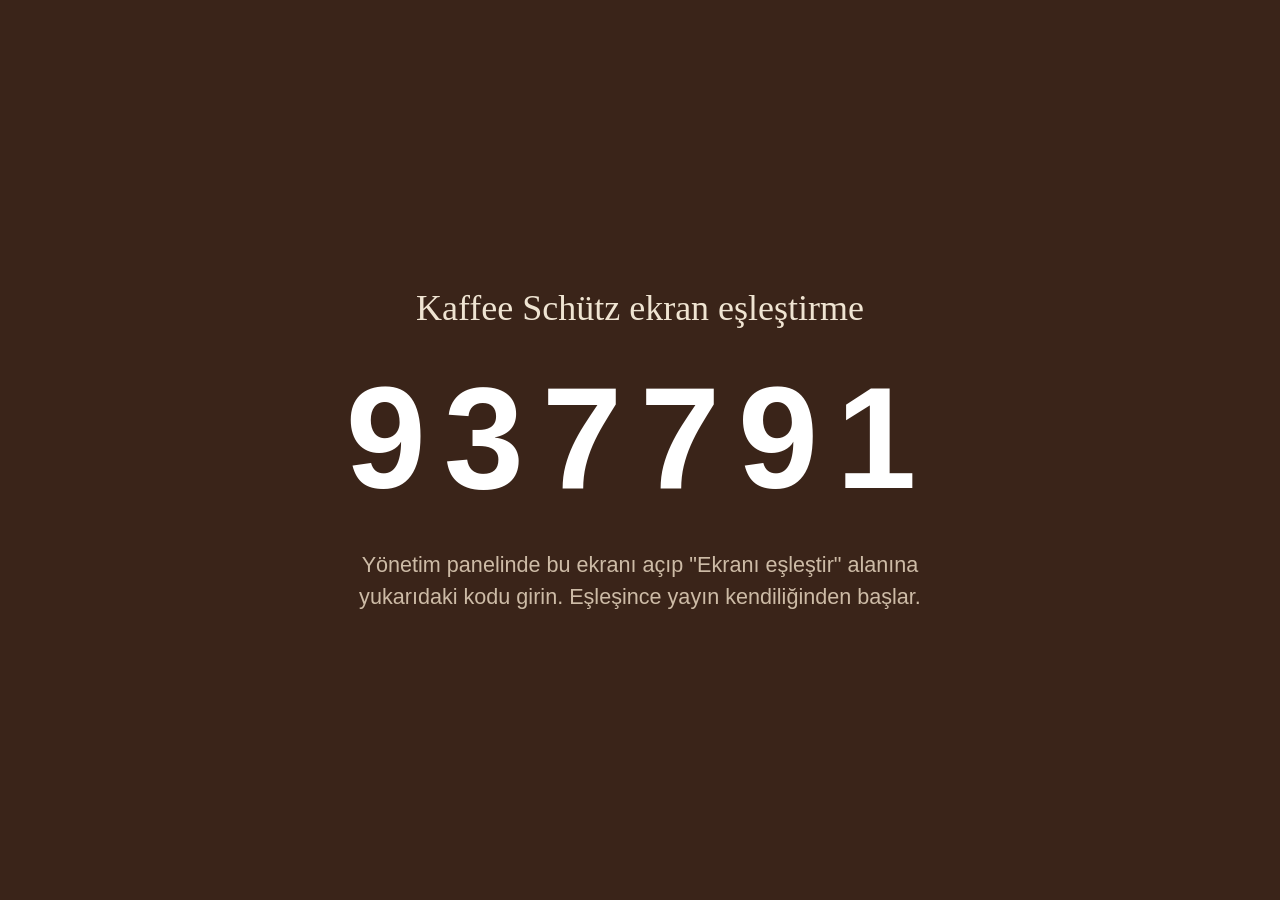
<file: player/index.html>
<!DOCTYPE html>
<html lang="tr">
<head>
<meta charset="utf-8">
<meta name="viewport" content="width=device-width,initial-scale=1">
<title>Kaffee Schütz Player</title>
<style>
  html,body{margin:0;padding:0;width:100%;height:100%;background:#000;overflow:hidden;cursor:none;font-family:sans-serif}
  .layer{position:absolute;top:0;left:0;width:100%;height:100%;opacity:0;transition:opacity .8s ease}
  .layer.on{opacity:1}
  .layer img,.layer video{width:100%;height:100%;object-fit:contain;display:block;background:#000}
  body.cover .layer img,body.cover .layer video{object-fit:cover}
  #msg{position:absolute;left:0;right:0;top:40%;text-align:center;color:#c8a46a;font-size:3vmin;display:none}
  #stage{position:absolute;top:0;left:0;width:100%;height:100%;overflow:hidden}
  body.r90 #stage{width:100vh;height:100vw;transform-origin:top left;transform:rotate(90deg) translateY(-100%)}
  body.r270 #stage{width:100vh;height:100vw;transform-origin:top left;transform:rotate(270deg) translateX(-100%)}
  #setup{position:absolute;top:0;left:0;width:100%;height:100%;display:none;align-items:center;justify-content:center;flex-direction:column;color:#efe4d2;background:#3a2419;text-align:center;font-family:Georgia,serif}
  #setup .t{font-size:4vmin;margin-bottom:3vmin}
  #setup .c{font-size:16vmin;letter-spacing:2vmin;color:#fff;font-family:sans-serif;font-weight:700}
  #setup .h{font-size:2.4vmin;color:#cdbba6;margin-top:3vmin;max-width:70vmin;font-family:sans-serif;line-height:1.5}
  #dbg{position:absolute;right:1vmin;bottom:1vmin;color:#666;font-size:1.4vmin;display:none}
</style>
</head>
<body>
<div id="stage">
<div id="a" class="layer"></div>
<div id="b" class="layer"></div>
<div id="msg"></div>
<div id="setup">
  <div class="t">Kaffee Schütz ekran eşleştirme</div>
  <div class="c" id="pairCode">······</div>
  <div class="h">Yönetim panelinde bu ekranı açıp "Ekranı eşleştir" alanına yukarıdaki kodu girin. Eşleşince yayın kendiliğinden başlar.</div>
</div>
</div>
<div id="dbg"></div>
<script>
(function(){
  var VERSION = '1.3.0';
  var SB_URL = 'https://qeawswbursiypqovychg.supabase.co';
  var SB_KEY = 'eyJhbGciOiJIUzI1NiIsInR5cCI6IkpXVCJ9.eyJpc3MiOiJzdXBhYmFzZSIsInJlZiI6InFlYXdzd2J1cnNpeXBxb3Z5Y2hnIiwicm9sZSI6ImFub24iLCJpYXQiOjE3OTQzOTU4MzgsImV4cCI6MjEwOTk3MTgzOH0.Q_IHiGWSrqM_eOaSaEBUlQLmN-E4ddBKiSKTceOPL2Q';
  var POLL_MS = 60000;

  function qs(k){ var m = new RegExp('[?&]'+k+'=([^&]*)').exec(location.search); return m ? decodeURIComponent(m[1]) : null; }
  function store(k,v){ try{ if(v===undefined) return localStorage.getItem(k); localStorage.setItem(k,v);}catch(e){ return null; } }

  var PREVIEW = !!qs('preview');   // önizleme: ekranı çevrimiçi göstermez, kodu kaydetmez
  var code = qs('code') || store('sig_code');
  if (qs('code') && !PREVIEW) store('sig_code', qs('code'));
  var cls = [];
  if (qs('fit') === 'cover') cls.push('cover');
  var rot = qs('rotate') || store('sig_rotate');
  if (qs('rotate') && !PREVIEW) store('sig_rotate', qs('rotate'));
  if (rot === '90' || rot === '270') cls.push('r' + rot);
  document.body.className = cls.join(' ');
  // internet yokken de açılabilmesi için sayfanın kendisini cihazda sakla
  if ('serviceWorker' in navigator && !PREVIEW) { try { navigator.serviceWorker.register('sw.js'); } catch(e){} }
  if (qs('debug')) document.getElementById('dbg').style.display = 'block';

  var items = [], sig = '', idx = -1, timer = null, cur = 'a';
  var msgEl = document.getElementById('msg');
  function msg(t){ msgEl.textContent = t || ''; msgEl.style.display = t ? 'block' : 'none'; }
  function dbg(t){ document.getElementById('dbg').textContent = 'v'+VERSION+' · '+code+' · '+t; }
  function pub(path){ return SB_URL + '/storage/v1/object/public/signage/' + encodeURI(path); }

  function rpc(fn, body, ok, fail){
    var xhr = new XMLHttpRequest();
    xhr.open('POST', SB_URL + '/rest/v1/rpc/' + fn);
    xhr.setRequestHeader('apikey', SB_KEY);
    xhr.setRequestHeader('Authorization', 'Bearer ' + SB_KEY);
    xhr.setRequestHeader('Content-Type', 'application/json');
    xhr.timeout = 20000;
    xhr.onload = function(){ if (xhr.status === 200) { try { ok(JSON.parse(xhr.responseText), xhr.responseText); } catch(e){ fail && fail('parse'); } } else fail && fail('http ' + xhr.status); };
    xhr.onerror = xhr.ontimeout = function(){ fail && fail('offline'); };
    xhr.send(JSON.stringify(body));
  }

  // Kod yoksa: eşleştirme ekranı. Ekran 6 haneli bir kod gösterir, panelden bu ekrana atanınca kodunu alır.
  if (!code) {
    var pair = store('sig_pair');
    if (!pair) { pair = String(100000 + Math.floor(Math.random() * 900000)); store('sig_pair', pair); }
    document.getElementById('setup').style.display = 'flex';
    document.getElementById('pairCode').textContent = pair;
    var poll = function(){
      rpc('signage_pair', { p_pair: pair }, function(r){
        if (r.status === 'paired' && r.code) { store('sig_code', r.code); try { localStorage.removeItem('sig_pair'); } catch(e){} location.reload(); }
      });
    };
    poll(); setInterval(poll, 5000);
    setInterval(function(){ try { if (window.parent !== window) window.parent.postMessage('sig-alive', '*'); } catch(e){} }, 15000);
    return;
  }

  function fetchManifest(){
    var xhr = new XMLHttpRequest();
    xhr.open('POST', SB_URL + '/rest/v1/rpc/' + (PREVIEW ? 'signage_preview' : 'signage_manifest'));
    xhr.setRequestHeader('apikey', SB_KEY);
    xhr.setRequestHeader('Authorization', 'Bearer ' + SB_KEY);
    xhr.setRequestHeader('Content-Type', 'application/json');
    xhr.timeout = 20000;
    xhr.onload = function(){
      if (xhr.status !== 200) { dbg('http ' + xhr.status); return; }
      try { var m = JSON.parse(xhr.responseText); if (!PREVIEW) store('sig_manifest', xhr.responseText); apply(m); } catch(e){ dbg('parse'); }
    };
    xhr.onerror = xhr.ontimeout = function(){ dbg('offline, cache'); };
    xhr.send(JSON.stringify(PREVIEW ? { p_code: code } : { p_code: code, p_info: { v: VERSION, ua: navigator.userAgent, w: screen.width, h: screen.height } }));
  }

  // ---- Yerel hafıza (Cache Storage): her dosya bir kez indirilir, sonra cihazdan oynar ----
  // Not: hafızadaki dosyalar otomatik silinmez.
  var CACHE = 'sig-media-v1';
  var hasCache = !!(window.caches && window.isSecureContext !== false);
  var blobUrls = {};   // remote url -> object url

  function localUrl(remote){
    if (!hasCache) return Promise.resolve(remote);
    if (blobUrls[remote]) return Promise.resolve(blobUrls[remote]);
    return caches.open(CACHE).then(function(c){
      return c.match(remote).then(function(hit){
        if (hit) return hit;
        return fetch(remote, { mode: 'cors' }).then(function(r){
          if (!r.ok) throw new Error('http ' + r.status);
          return c.put(remote, r.clone()).then(function(){ return r; }, function(){ return r; });
        });
      });
    }).then(function(r){ return r.blob(); }).then(function(b){
      var u = URL.createObjectURL(b); blobUrls[remote] = u; return u;
    }).catch(function(){ return remote; });  // hata olursa doğrudan internetten oynat
  }


  var applySeq = 0;
  function apply(m){
    if (m.error === 'unknown_screen') {
      if (!PREVIEW && !qs('code')) { try { localStorage.removeItem('sig_code'); localStorage.removeItem('sig_manifest'); } catch(e){} location.reload(); return; }
      msg('Tanımsız ekran kodu: ' + code); items = []; return;
    }
    if (!qs('rotate') && m.rotate !== undefined) {   // döndürme panelden ayarlanır
      var b = document.body.className.replace(/\s*r(90|270)/g, '');
      document.body.className = b + ((m.rotate === 90 || m.rotate === 270) ? ' r' + m.rotate : '');
    }
    var list = (m.items || []).map(function(i){ return { remote: pub(i.path), kind: i.kind, duration: Math.max(3, i.duration || 10) }; });
    var newSig = JSON.stringify(list);
    dbg((m.schedule || 'zamanlama yok') + ' · ' + list.length + ' öğe');
    if (newSig === sig) return;
    sig = newSig;
    var seq = ++applySeq;
    if (!list.length) { items = []; msg(''); return; }
    if (!items.length) msg('Yükleniyor…');
    // dosyaları sırayla hazırla (aynı anda hepsini indirip bağlantıyı boğmamak için)
    var p = Promise.resolve();
    list.forEach(function(i){ p = p.then(function(){ return localUrl(i.remote).then(function(u){ i.url = u; }); }); });
    p.then(function(){
      if (seq !== applySeq) return;   // bu arada yeni liste geldiyse bırak
      items = list; msg('');
      if (timer) clearTimeout(timer);
      idx = -1; next();
      dbg((m.schedule || 'zamanlama yok') + ' · ' + list.length + ' öğe · ' + (hasCache ? 'yerel' : 'online'));
    });
  }

  function next(){
    if (!items.length) return;
    idx = (idx + 1) % items.length;
    var it = items[idx];
    var nxt = cur === 'a' ? 'b' : 'a';
    var el = document.getElementById(nxt), old = document.getElementById(cur);
    el.innerHTML = '';
    if (it.kind === 'video') {
      var v = document.createElement('video');
      v.src = it.url; v.muted = true; v.autoplay = true; v.playsInline = true;
      v.setAttribute('muted',''); v.setAttribute('playsinline','');
      if (items.length === 1) v.loop = true;
      v.onended = function(){ next(); };
      v.onerror = function(){ timer = setTimeout(next, 1000); };
      el.appendChild(v);
      var p = v.play(); if (p && p.catch) p.catch(function(){});
      timer = setTimeout(next, 10 * 60 * 1000); // emniyet
    } else {
      var img = document.createElement('img');
      img.src = it.url;
      el.appendChild(img);
      if (items.length > 1) timer = setTimeout(next, it.duration * 1000);
    }
    el.className = 'layer on';
    old.className = 'layer';
    setTimeout(function(){ if (old.className === 'layer') old.innerHTML = ''; }, 1000);
    cur = nxt;
  }
  var _next = next;
  next = function(){ if (timer) { clearTimeout(timer); timer = null; } _next(); };

  var cached = PREVIEW ? null : store('sig_manifest');
  if (cached) { try { apply(JSON.parse(cached)); } catch(e){} } else { msg('Yükleniyor…'); }
  fetchManifest();
  setInterval(fetchManifest, POLL_MS);
  // Samsung uygulaması içinde çalışıyorsa "açıldım" sinyali ver (uygulama takılırsa yeniden yükler)
  setInterval(function(){ try { if (window.parent !== window) window.parent.postMessage('sig-alive', '*'); } catch(e){} }, 15000);
  try { if (window.parent !== window) window.parent.postMessage('sig-alive', '*'); } catch(e){}
  // günlük yenileme (bellek sızıntılarına karşı)
  setTimeout(function(){ location.reload(); }, 24 * 3600 * 1000);
})();
</script>
</body>
</html>
</file>
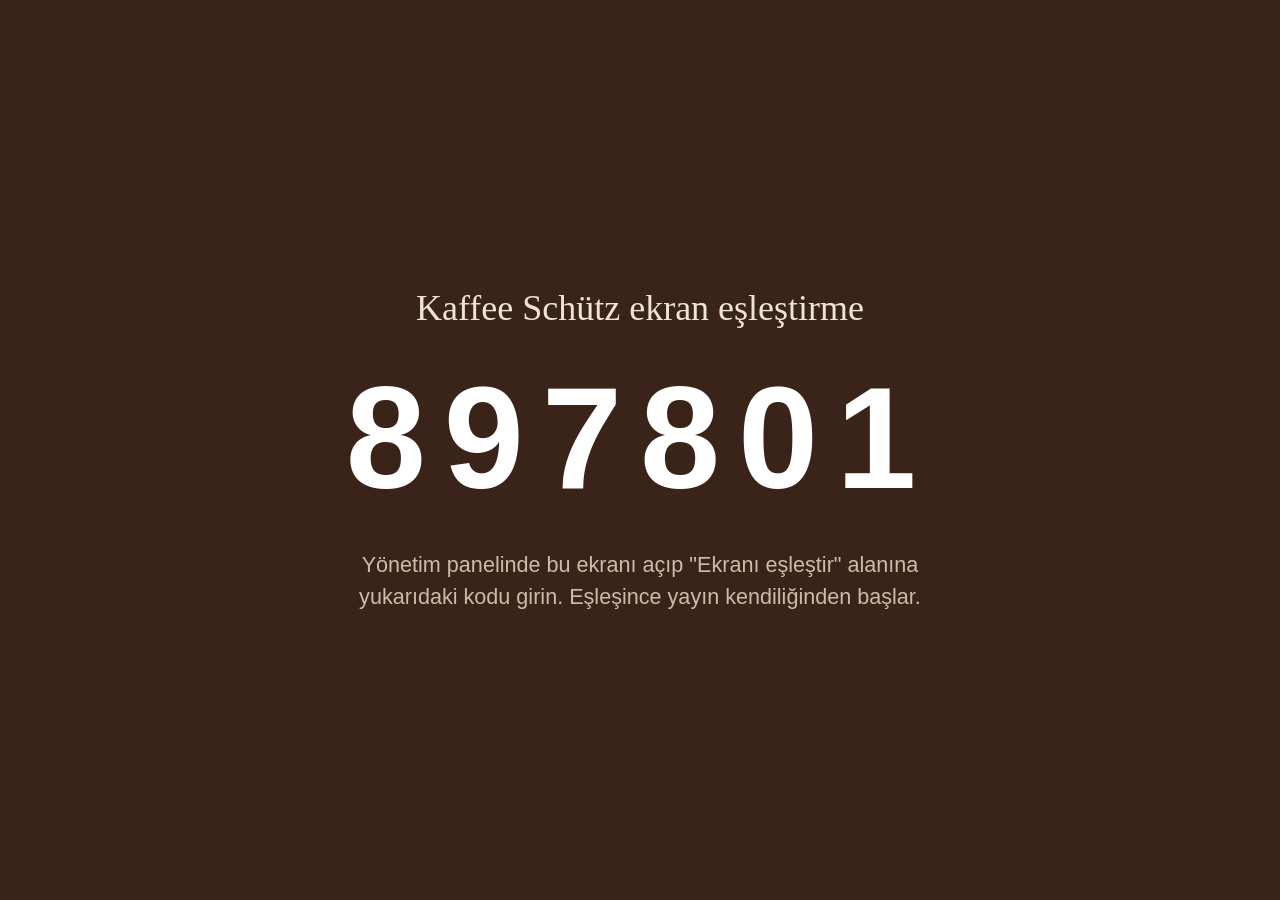
<file: tizen-app/KaffeeSignage/index.html>
<!DOCTYPE html>
<html lang="tr">
<head>
<meta charset="utf-8">
<title>KaffeeSignage</title>
<link rel="stylesheet" href="style.css">
</head>
<body>
<iframe id="f" allow="autoplay; fullscreen" src="https://emretyn318.github.io/kaffee-signage/player/"></iframe>
<div id="wait">Bağlantı bekleniyor…</div>
<script src="main.js"></script>
</body>
</html>
</file>
<file: tizen-app/KaffeeSignage/style.css>
html, body { margin: 0; width: 100%; height: 100%; background: #000; overflow: hidden; cursor: none; }
iframe { position: absolute; top: 0; left: 0; width: 100%; height: 100%; border: 0; background: #000; }
#wait { position: absolute; top: 0; left: 0; width: 100%; height: 100%; display: none; align-items: center; justify-content: center;
        color: #cdbba6; font: 3vmin sans-serif; background: #3a2419; }
</file>
